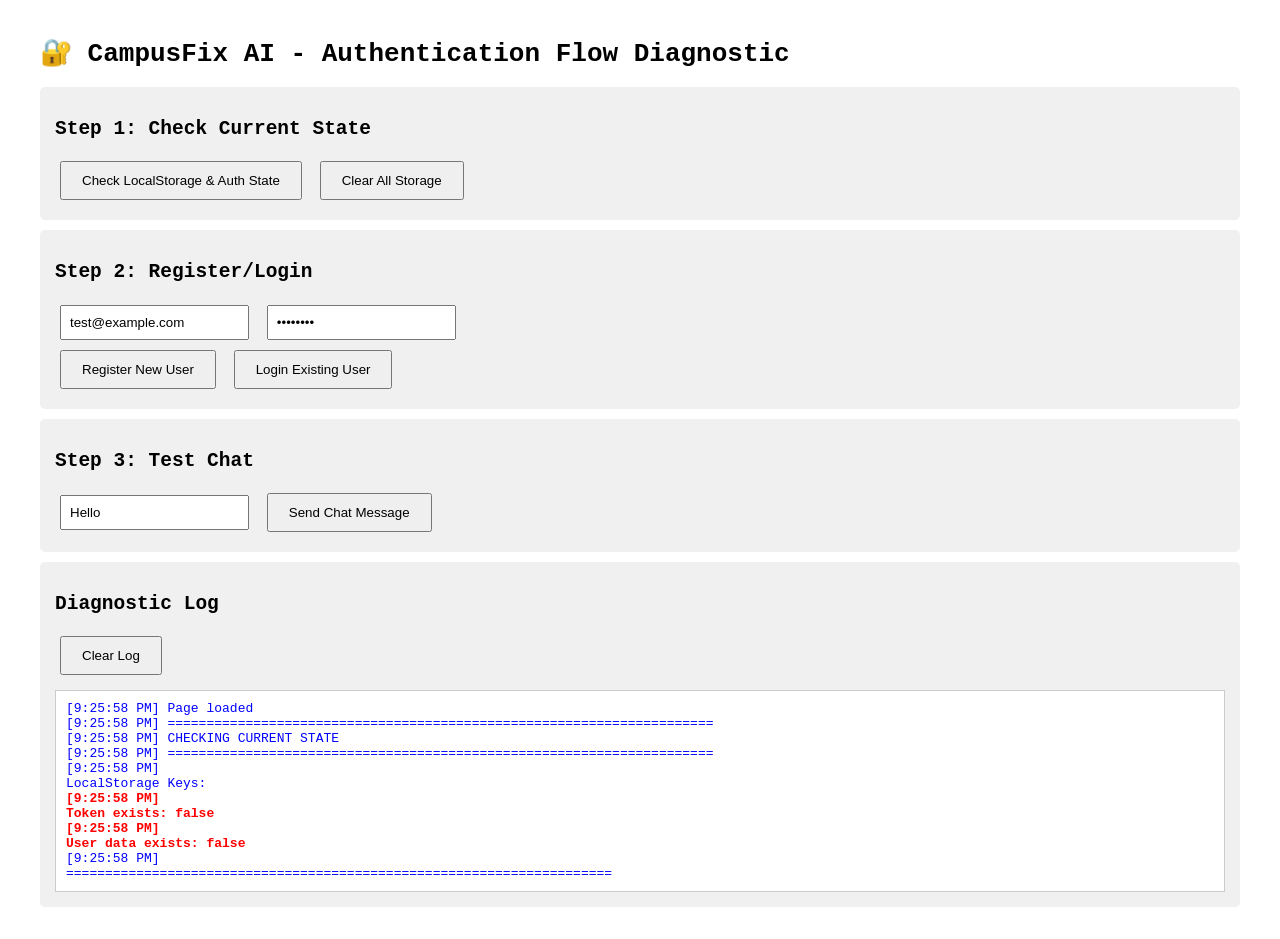
<file: test_auth_flow.html>
<!DOCTYPE html>
<html>
<head>
    <title>Auth Flow Diagnostic</title>
    <style>
        body { font-family: monospace; padding: 20px; max-width: 1200px; margin: 0 auto; }
        .section { background: #f0f0f0; padding: 15px; margin: 10px 0; border-radius: 5px; }
        .success { color: green; font-weight: bold; }
        .error { color: red; font-weight: bold; }
        .info { color: blue; }
        button { padding: 10px 20px; margin: 5px; cursor: pointer; }
        input { padding: 8px; margin: 5px; }
        #log { white-space: pre-wrap; background: #fff; padding: 10px; margin-top: 10px; max-height: 400px; overflow-y: auto; border: 1px solid #ccc; }
    </style>
</head>
<body>
    <h1>🔐 CampusFix AI - Authentication Flow Diagnostic</h1>
    
    <div class="section">
        <h2>Step 1: Check Current State</h2>
        <button onclick="checkState()">Check LocalStorage & Auth State</button>
        <button onclick="clearAll()">Clear All Storage</button>
    </div>
    
    <div class="section">
        <h2>Step 2: Register/Login</h2>
        <input type="text" id="email" placeholder="Email" value="test@example.com">
        <input type="password" id="password" placeholder="Password" value="Test123!">
        <br>
        <button onclick="doRegister()">Register New User</button>
        <button onclick="doLogin()">Login Existing User</button>
    </div>
    
    <div class="section">
        <h2>Step 3: Test Chat</h2>
        <input type="text" id="chatMessage" placeholder="Message" value="Hello">
        <button onclick="testChat()">Send Chat Message</button>
    </div>
    
    <div class="section">
        <h2>Diagnostic Log</h2>
        <button onclick="clearLog()">Clear Log</button>
        <div id="log"></div>
    </div>
    
    <script>
        const API_BASE_URL = 'http://localhost:5001/api';
        
        function log(msg, type = 'info') {
            const logDiv = document.getElementById('log');
            const className = type;
            const timestamp = new Date().toLocaleTimeString();
            logDiv.innerHTML += `<span class="${className}">[${timestamp}] ${msg}</span>\n`;
            console.log(`[${timestamp}] ${msg}`);
            logDiv.scrollTop = logDiv.scrollHeight;
        }
        
        function clearLog() {
            document.getElementById('log').innerHTML = '';
        }
        
        function checkState() {
            log('='.repeat(70), 'info');
            log('CHECKING CURRENT STATE', 'info');
            log('='.repeat(70), 'info');
            
            // Check localStorage
            const token = localStorage.getItem('campusfix_token');
            const userStr = localStorage.getItem('campusfix_user');
            
            log(`\nLocalStorage Keys: ${Object.keys(localStorage).join(', ')}`, 'info');
            log(`\nToken exists: ${!!token}`, token ? 'success' : 'error');
            
            if (token) {
                log(`Token length: ${token.length}`, 'info');
                log(`Token starts with: ${token.substring(0, 20)}...`, 'info');
            }
            
            log(`\nUser data exists: ${!!userStr}`, userStr ? 'success' : 'error');
            
            if (userStr) {
                try {
                    const user = JSON.parse(userStr);
                    log(`User: ${user.firstName} ${user.lastName}`, 'success');
                    log(`Email: ${user.email}`, 'info');
                    log(`Type: ${user.usertype}`, 'info');
                } catch (e) {
                    log(`Failed to parse user data: ${e.message}`, 'error');
                }
            }
            
            log('\n' + '='.repeat(70), 'info');
        }
        
        function clearAll() {
            localStorage.clear();
            sessionStorage.clear();
            log('✓ All storage cleared', 'success');
            checkState();
        }
        
        async function doRegister() {
            log('\n' + '='.repeat(70), 'info');
            log('REGISTERING NEW USER', 'info');
            log('='.repeat(70), 'info');
            
            const email = document.getElementById('email').value;
            const password = document.getElementById('password').value;
            const timestamp = Date.now();
            
            const payload = {
                firstName: 'Test',
                lastName: 'User',
                email: `test${timestamp}@example.com`,
                password: password,
                usertype: 'student',
                registration_number: `REG${timestamp}`
            };
            
            log(`Email: ${payload.email}`, 'info');
            log(`Sending to: ${API_BASE_URL}/auth/register`, 'info');
            
            try {
                const response = await fetch(`${API_BASE_URL}/auth/register`, {
                    method: 'POST',
                    headers: { 'Content-Type': 'application/json' },
                    body: JSON.stringify(payload)
                });
                
                log(`\nResponse status: ${response.status}`, 'info');
                
                const data = await response.json();
                
                if (response.ok) {
                    log('✓ Registration successful!', 'success');
                    log(`Token received: YES (length: ${data.token.length})`, 'success');
                    log(`User data: ${data.user.firstName} ${data.user.lastName}`, 'success');
                    
                    // Store in localStorage (mimicking auth.js)
                    localStorage.setItem('campusfix_token', data.token);
                    localStorage.setItem('campusfix_user', JSON.stringify(data.user));
                    
                    log('\n✓ Token stored in localStorage with key: campusfix_token', 'success');
                    log('✓ User stored in localStorage with key: campusfix_user', 'success');
                    
                    checkState();
                } else {
                    log(`✗ Registration failed: ${data.error}`, 'error');
                }
            } catch (error) {
                log(`✗ Exception: ${error.message}`, 'error');
            }
        }
        
        async function doLogin() {
            log('\n' + '='.repeat(70), 'info');
            log('LOGGING IN', 'info');
            log('='.repeat(70), 'info');
            log('Note: Login requires existing user from previous registration', 'info');
        }
        
        async function testChat() {
            log('\n' + '='.repeat(70), 'info');
            log('TESTING CHAT MESSAGE', 'info');
            log('='.repeat(70), 'info');
            
            const message = document.getElementById('chatMessage').value;
            const token = localStorage.getItem('campusfix_token');
            
            log(`Message: "${message}"`, 'info');
            log(`Token exists: ${!!token}`, token ? 'success' : 'error');
            
            if (!token) {
                log('✗ NO TOKEN FOUND! Please register first.', 'error');
                return;
            }
            
            log(`Token length: ${token.length}`, 'info');
            log(`Sending to: ${API_BASE_URL}/chat/send`, 'info');
            
            const payload = {
                message: message,
                conversation_id: null,
                state: {}
            };
            
            log(`Payload: ${JSON.stringify(payload, null, 2)}`, 'info');
            
            try {
                log('\nSending POST request...', 'info');
                
                const response = await fetch(`${API_BASE_URL}/chat/send`, {
                    method: 'POST',
                    headers: {
                        'Content-Type': 'application/json',
                        'Authorization': `Bearer ${token}`
                    },
                    body: JSON.stringify(payload)
                });
                
                log(`\nResponse status: ${response.status}`, 'info');
                log(`Response ok: ${response.ok}`, response.ok ? 'success' : 'error');
                
                const data = await response.json();
                
                if (response.ok) {
                    log('\n✓✓✓ CHAT SUCCESSFUL! ✓✓✓', 'success');
                    log(`Conversation ID: ${data.conversation_id}`, 'success');
                    log(`Response has message: ${!!data.response?.message}`, 'success');
                    
                    if (data.response?.message) {
                        log(`\nLLM Response:`, 'success');
                        log(`"${data.response.message}"`, 'success');
                        
                        if (data.response.message.includes('Please login')) {
                            log('\n✗✗✗ ERROR: Got "Please login" message!', 'error');
                            log('This means the backend is rejecting the token', 'error');
                        } else {
                            log('\n✓ Real LLM response received!', 'success');
                        }
                    }
                } else {
                    log(`\n✗ Chat failed with status ${response.status}`, 'error');
                    log(`Error: ${JSON.stringify(data)}`, 'error');
                    
                    if (response.status === 401) {
                        log('\n✗ 401 Unauthorized - Token is invalid or expired', 'error');
                    }
                }
            } catch (error) {
                log(`\n✗ Exception: ${error.message}`, 'error');
                log(`Stack: ${error.stack}`, 'error');
            }
        }
        
        // Auto-check state on load
        window.addEventListener('load', () => {
            log('Page loaded', 'info');
            checkState();
        });
    </script>
</body>
</html>
</file>
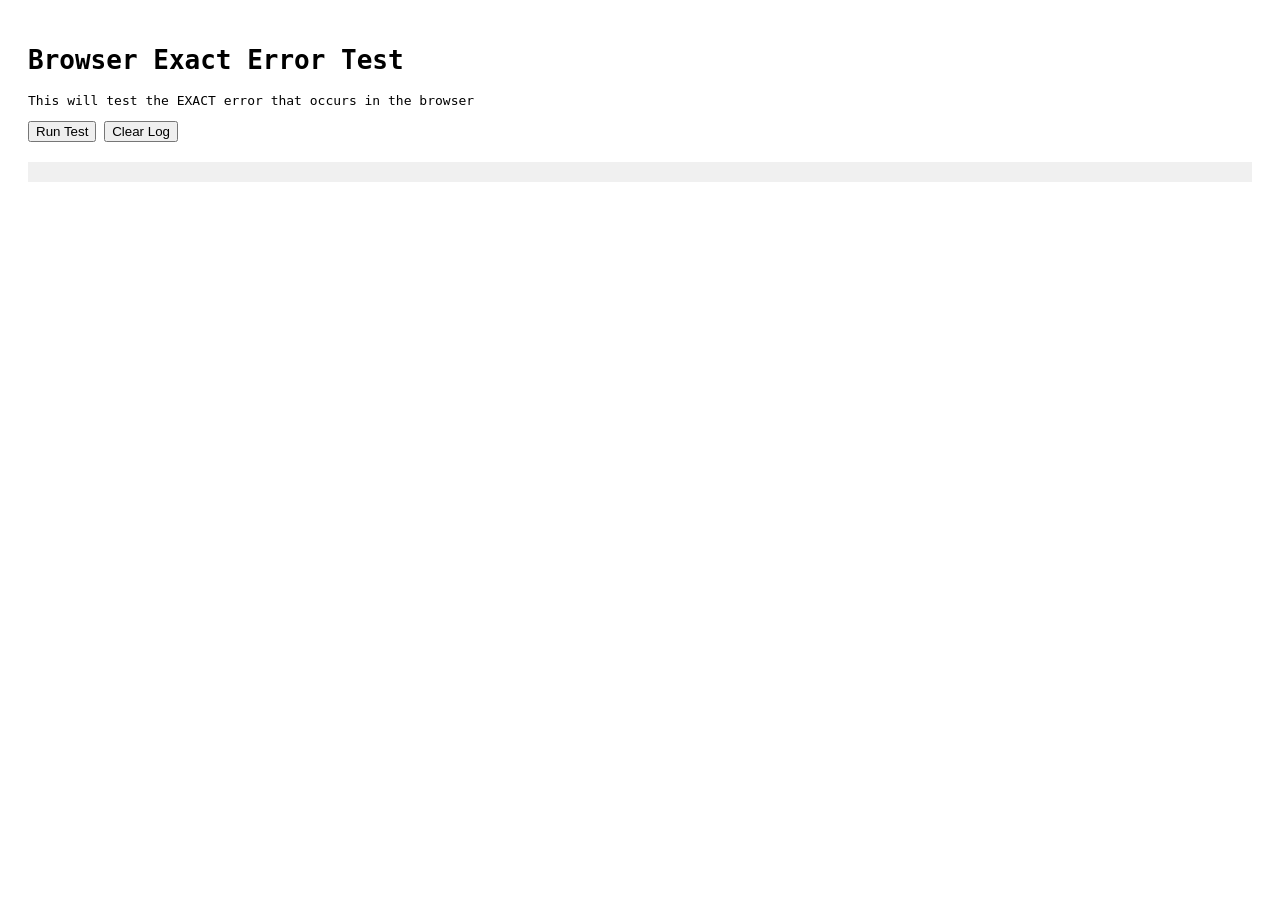
<file: test_browser_exact.html>
<!DOCTYPE html>
<html>
<head>
    <title>Browser Exact Error Test</title>
    <style>
        body { font-family: monospace; padding: 20px; }
        .success { color: green; }
        .error { color: red; }
        .info { color: blue; }
        #log { white-space: pre-wrap; background: #f0f0f0; padding: 10px; margin-top: 20px; }
    </style>
</head>
<body>
    <h1>Browser Exact Error Test</h1>
    <p>This will test the EXACT error that occurs in the browser</p>
    
    <button onclick="runTest()">Run Test</button>
    <button onclick="clearLog()">Clear Log</button>
    
    <div id="log"></div>
    
    <script>
        const API_BASE_URL = 'http://localhost:5001/api';
        let conversationState = {
            conversation_id: null,
            conversationHistory: []
        };
        
        function log(message, type = 'info') {
            const logDiv = document.getElementById('log');
            const timestamp = new Date().toLocaleTimeString();
            const className = type;
            logDiv.innerHTML += `<span class="${className}">[${timestamp}] ${message}</span>\n`;
            console.log(`[${timestamp}] ${message}`);
        }
        
        function clearLog() {
            document.getElementById('log').innerHTML = '';
        }
        
        async function runTest() {
            clearLog();
            log('='.repeat(70), 'info');
            log('STARTING BROWSER EXACT ERROR TEST', 'info');
            log('='.repeat(70), 'info');
            
            // Step 1: Register
            log('\nSTEP 1: Registering user...', 'info');
            try {
                const regResponse = await fetch(`${API_BASE_URL}/auth/register`, {
                    method: 'POST',
                    headers: { 'Content-Type': 'application/json' },
                    body: JSON.stringify({
                        firstName: 'Browser',
                        lastName: 'Test',
                        email: `browser${Date.now()}@test.com`,
                        password: 'Test123!',
                        usertype: 'student',
                        registration_number: `REG${Date.now()}`
                    })
                });
                
                log(`Registration status: ${regResponse.status}`, 'info');
                
                if (regResponse.ok) {
                    const regData = await regResponse.json();
                    const token = regData.token;
                    log(`✓ Token received (length: ${token.length})`, 'success');
                    
                    // Step 2: Send chat message
                    log('\nSTEP 2: Sending chat message "Hello"...', 'info');
                    
                    const message = 'Hello';
                    
                    // Add to conversation history (mimicking real code)
                    conversationState.conversationHistory.push({
                        role: 'user',
                        content: message,
                        timestamp: new Date()
                    });
                    
                    log(`Calling: ${API_BASE_URL}/chat/send`, 'info');
                    log(`Token: ${token.substring(0, 20)}...`, 'info');
                    
                    const chatResponse = await fetch(`${API_BASE_URL}/chat/send`, {
                        method: 'POST',
                        headers: {
                            'Content-Type': 'application/json',
                            'Authorization': `Bearer ${token}`
                        },
                        body: JSON.stringify({
                            message: message,
                            conversation_id: conversationState.conversation_id,
                            state: conversationState
                        })
                    });
                    
                    log(`Chat response status: ${chatResponse.status}`, 'info');
                    log(`Chat response ok: ${chatResponse.ok}`, 'info');
                    
                    if (!chatResponse.ok) {
                        log(`✗ Response not OK! Status: ${chatResponse.status}`, 'error');
                        const errorText = await chatResponse.text();
                        log(`Error body: ${errorText}`, 'error');
                        throw new Error(`API error: ${chatResponse.status}`);
                    }
                    
                    const chatData = await chatResponse.json();
                    log(`✓ Response parsed successfully`, 'success');
                    log(`Response structure:`, 'info');
                    log(`  - conversation_id: ${chatData.conversation_id ? 'YES' : 'NO'}`, 'info');
                    log(`  - response: ${chatData.response ? 'YES' : 'NO'}`, 'info');
                    log(`  - response.message: ${chatData.response?.message ? 'YES' : 'NO'}`, 'info');
                    
                    if (chatData.response?.message) {
                        log(`\n✓ LLM Response:`, 'success');
                        log(`   ${chatData.response.message.substring(0, 100)}...`, 'success');
                        log(`\n${'='.repeat(70)}`, 'success');
                        log('✓✓✓ SUCCESS! THE FLOW WORKS IN BROWSER! ✓✓✓', 'success');
                        log('='.repeat(70), 'success');
                        log('\nThis means the error is SPECIFIC to the main chatbot.js code', 'info');
                    } else {
                        log(`✗ response.message is missing`, 'error');
                        log(`Full response: ${JSON.stringify(chatData)}`, 'error');
                    }
                    
                } else {
                    log(`✗ Registration failed: ${regResponse.status}`, 'error');
                    const errorData = await regResponse.json();
                    log(`Error: ${JSON.stringify(errorData)}`, 'error');
                }
                
            } catch (error) {
                log(`\n${'='.repeat(70)}`, 'error');
                log('✗✗✗ EXCEPTION CAUGHT ✗✗✗', 'error');
                log('='.repeat(70), 'error');
                log(`Error type: ${error.constructor.name}`, 'error');
                log(`Error message: ${error.message}`, 'error');
                log(`Error stack:`, 'error');
                log(error.stack, 'error');
                
                // Check for specific error types
                if (error.message.includes('Failed to fetch')) {
                    log(`\n>>> DIAGNOSIS: Network/CORS error`, 'error');
                    log(`>>> This means the browser cannot reach the backend`, 'error');
                    log(`>>> Check: Is backend running? CORS enabled? Mixed content?`, 'error');
                } else if (error.message.includes('JSON')) {
                    log(`\n>>> DIAGNOSIS: JSON parsing error`, 'error');
                    log(`>>> The response is not valid JSON`, 'error');
                } else if (error.message.includes('401')) {
                    log(`\n>>> DIAGNOSIS: Authentication error`, 'error');
                    log(`>>> Token is invalid or expired`, 'error');
                } else {
                    log(`\n>>> DIAGNOSIS: Unknown error`, 'error');
                }
            }
        }
    </script>
</body>
</html>
</file>
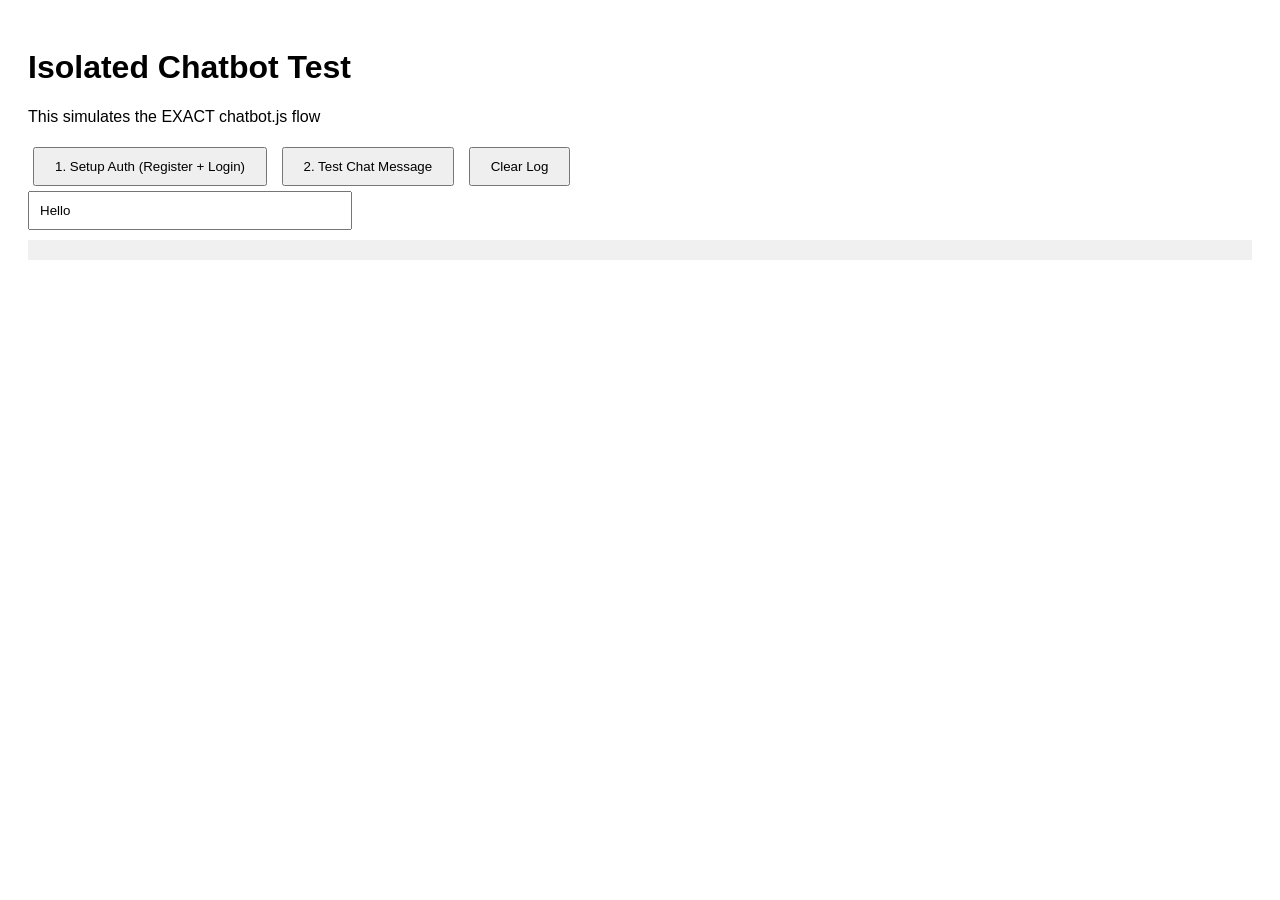
<file: test_chatbot_isolated.html>
<!DOCTYPE html>
<html>
<head>
    <title>Isolated Chatbot Test</title>
    <style>
        body { font-family: Arial, sans-serif; padding: 20px; }
        #log { white-space: pre-wrap; background: #f0f0f0; padding: 10px; margin: 10px 0; max-height: 400px; overflow-y: auto; }
        button { padding: 10px 20px; margin: 5px; }
        input { padding: 10px; width: 300px; }
    </style>
</head>
<body>
    <h1>Isolated Chatbot Test</h1>
    <p>This simulates the EXACT chatbot.js flow</p>
    
    <div>
        <button onclick="setupAuth()">1. Setup Auth (Register + Login)</button>
        <button onclick="testChatMessage()">2. Test Chat Message</button>
        <button onclick="clearLog()">Clear Log</button>
    </div>
    
    <div>
        <input type="text" id="testMessage" value="Hello" placeholder="Test message">
    </div>
    
    <div id="log"></div>
    
    <!-- Load the ACTUAL scripts -->
    <script src="js/app.js"></script>
    <script src="js/auth.js"></script>
    <script src="js/mockAgent.js"></script>
    
    <script>
        function log(msg) {
            const logDiv = document.getElementById('log');
            logDiv.innerHTML += msg + '\n';
            console.log(msg);
        }
        
        function clearLog() {
            document.getElementById('log').innerHTML = '';
        }
        
        async function setupAuth() {
            log('Setting up auth...');
            
            try {
                const response = await fetch('http://localhost:5001/api/auth/register', {
                    method: 'POST',
                    headers: { 'Content-Type': 'application/json' },
                    body: JSON.stringify({
                        firstName: 'Isolated',
                        lastName: 'Test',
                        email: `isolated${Date.now()}@test.com`,
                        password: 'Test123!',
                        usertype: 'student',
                        registration_number: `REG${Date.now()}`
                    })
                });
                
                const data = await response.json();
                
                if (response.ok) {
                    localStorage.setItem('campusfix_token', data.token);
                    localStorage.setItem('campusfix_user', JSON.stringify(data.user));
                    log(`✓ Auth setup complete`);
                    log(`  Token stored in localStorage`);
                    log(`  User: ${data.user.firstName}`);
                } else {
                    log(`✗ Auth failed: ${JSON.stringify(data)}`);
                }
            } catch (error) {
                log(`✗ Exception: ${error.message}`);
            }
        }
        
        async function testChatMessage() {
            log('\n--- Testing Chat Message ---');
            
            const message = document.getElementById('testMessage').value;
            log(`Message: "${message}"`);
            
            // Check if sendMessageToAgent exists
            if (typeof sendMessageToAgent !== 'function') {
                log('✗ sendMessageToAgent is not defined!');
                return;
            }
            
            log('✓ sendMessageToAgent exists');
            
            // Check if token exists
            const token = localStorage.getItem('campusfix_token');
            if (!token) {
                log('✗ No token in localStorage. Run step 1 first!');
                return;
            }
            
            log(`✓ Token exists (length: ${token.length})`);
            
            try {
                log('\nCalling sendMessageToAgent...');
                const response = await sendMessageToAgent(message);
                
                log('\n✓ Response received:');
                log(`  Type: ${typeof response}`);
                log(`  message: ${response.message ? 'EXISTS' : 'MISSING'}`);
                log(`  quickReplies: ${response.quickReplies !== undefined ? 'EXISTS' : 'MISSING'}`);
                log(`  suggestTicket: ${response.suggestTicket !== undefined ? 'EXISTS' : 'MISSING'}`);
                
                if (response.message) {
                    log(`\n  Message content: ${response.message.substring(0, 100)}...`);
                    
                    if (response.message.includes("I'm having trouble connecting")) {
                        log('\n✗✗✗ GOT THE ERROR MESSAGE! ✗✗✗');
                        log('This means an exception was caught in sendMessageToAgent');
                    } else {
                        log('\n✓✓✓ GOT REAL LLM RESPONSE! ✓✓✓');
                    }
                }
                
            } catch (error) {
                log(`\n✗ Exception in testChatMessage:`);
                log(`  Type: ${error.constructor.name}`);
                log(`  Message: ${error.message}`);
                log(`  Stack: ${error.stack}`);
            }
        }
    </script>
</body>
</html>
</file>
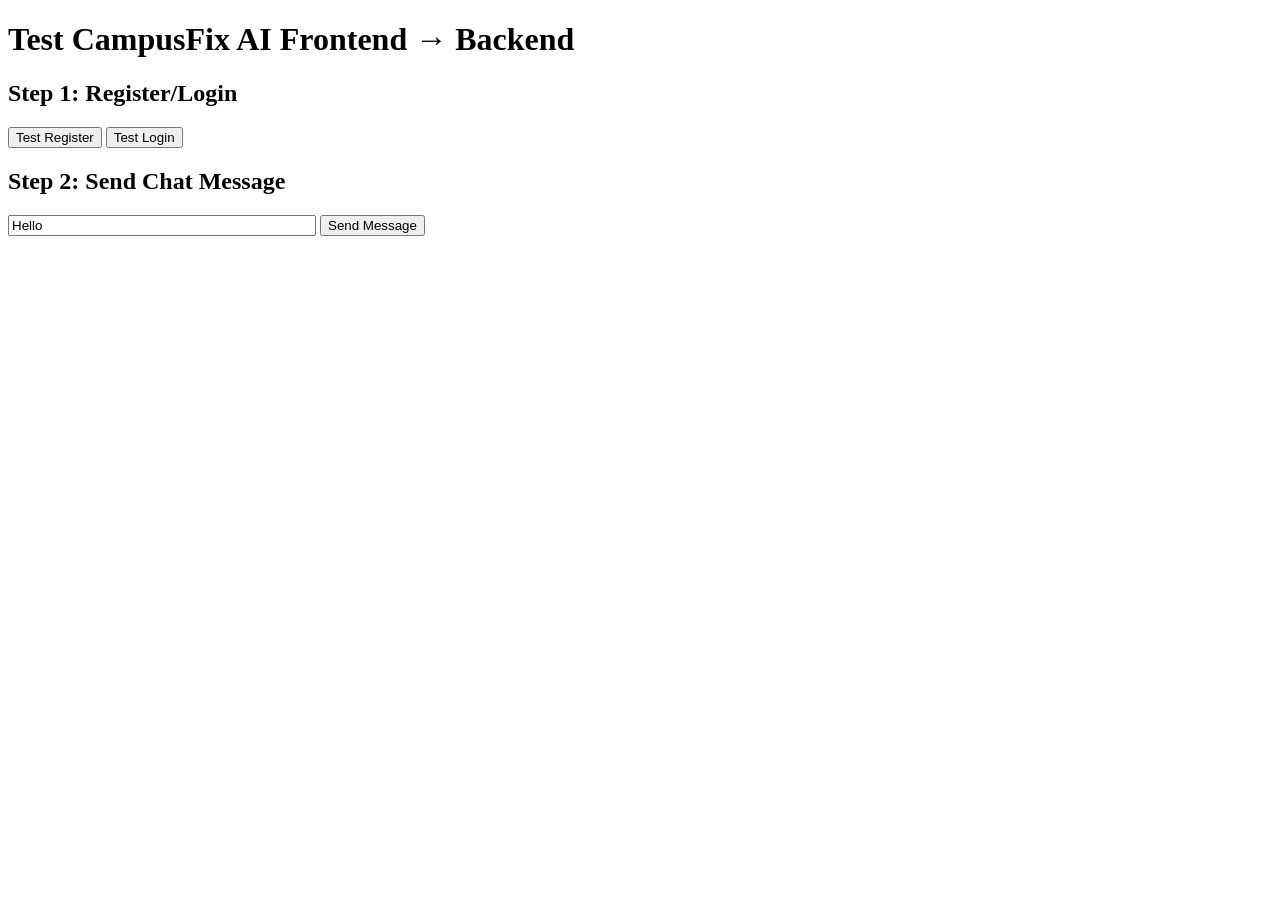
<file: test_frontend_api.html>
<!DOCTYPE html>
<html>
<head>
    <title>Test Frontend API</title>
</head>
<body>
    <h1>Test CampusFix AI Frontend → Backend</h1>
    
    <div>
        <h2>Step 1: Register/Login</h2>
        <button onclick="testRegister()">Test Register</button>
        <button onclick="testLogin()">Test Login</button>
        <div id="authResult"></div>
    </div>
    
    <div>
        <h2>Step 2: Send Chat Message</h2>
        <input type="text" id="messageInput" value="Hello" style="width: 300px;">
        <button onclick="testChat()">Send Message</button>
        <div id="chatResult"></div>
    </div>
    
    <script>
        const API_BASE_URL = 'http://localhost:5001/api';
        let token = null;
        
        async function testRegister() {
            const result = document.getElementById('authResult');
            result.innerHTML = 'Testing registration...';
            
            try {
                const response = await fetch(`${API_BASE_URL}/auth/register`, {
                    method: 'POST',
                    headers: {
                        'Content-Type': 'application/json'
                    },
                    body: JSON.stringify({
                        firstName: 'Test',
                        lastName: 'Frontend',
                        email: `test_${Date.now()}@test.com`,
                        password: 'Test123!',
                        usertype: 'student',
                        registration_number: `REG${Date.now()}`
                    })
                });
                
                const data = await response.json();
                
                if (response.ok) {
                    token = data.token;
                    result.innerHTML = `✅ Registration successful!<br>Token: ${token.substring(0, 20)}...`;
                } else {
                    result.innerHTML = `❌ Registration failed: ${JSON.stringify(data)}`;
                }
            } catch (error) {
                result.innerHTML = `❌ Error: ${error.message}`;
            }
        }
        
        async function testLogin() {
            const result = document.getElementById('authResult');
            result.innerHTML = 'Testing login...';
            
            try {
                const response = await fetch(`${API_BASE_URL}/auth/login`, {
                    method: 'POST',
                    headers: {
                        'Content-Type': 'application/json'
                    },
                    body: JSON.stringify({
                        usertype: 'student',
                        id: 'REG1735352639',
                        password: 'Test123!'
                    })
                });
                
                const data = await response.json();
                
                if (response.ok) {
                    token = data.token;
                    result.innerHTML = `✅ Login successful!<br>Token: ${token.substring(0, 20)}...`;
                } else {
                    result.innerHTML = `❌ Login failed: ${JSON.stringify(data)}`;
                }
            } catch (error) {
                result.innerHTML = `❌ Error: ${error.message}`;
            }
        }
        
        async function testChat() {
            const result = document.getElementById('chatResult');
            const message = document.getElementById('messageInput').value;
            
            if (!token) {
                result.innerHTML = '❌ Please register/login first!';
                return;
            }
            
            result.innerHTML = 'Sending message...';
            
            try {
                console.log('Sending to:', `${API_BASE_URL}/chat/send`);
                console.log('Token:', token.substring(0, 20) + '...');
                console.log('Message:', message);
                
                const response = await fetch(`${API_BASE_URL}/chat/send`, {
                    method: 'POST',
                    headers: {
                        'Content-Type': 'application/json',
                        'Authorization': `Bearer ${token}`
                    },
                    body: JSON.stringify({
                        message: message,
                        conversation_id: null,
                        state: {}
                    })
                });
                
                console.log('Response status:', response.status);
                console.log('Response ok:', response.ok);
                
                const data = await response.json();
                console.log('Response data:', data);
                
                if (response.ok) {
                    result.innerHTML = `
                        ✅ Chat successful!<br>
                        <strong>Response:</strong><br>
                        ${data.response.message}<br><br>
                        <strong>Model:</strong> ${data.response.model}<br>
                        <strong>Conversation ID:</strong> ${data.conversation_id}
                    `;
                } else {
                    result.innerHTML = `❌ Chat failed: ${JSON.stringify(data)}`;
                }
            } catch (error) {
                console.error('Chat error:', error);
                result.innerHTML = `❌ Error: ${error.message}`;
            }
        }
    </script>
</body>
</html>
</file>
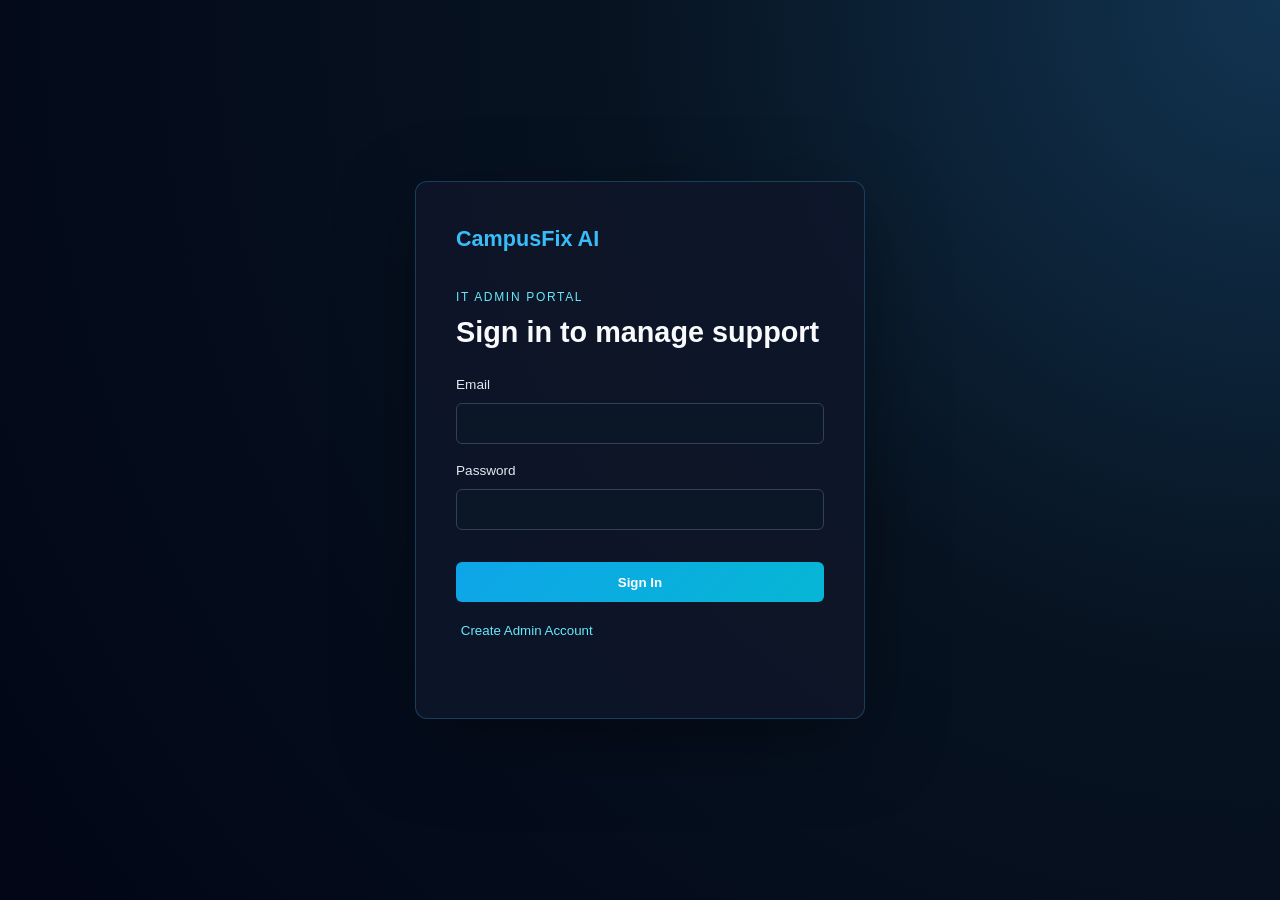
<file: admin/dashboard.html>
<!doctype html>
<html lang="en">
<head>
  <meta charset="utf-8">
  <meta name="viewport" content="width=device-width, initial-scale=1">
  <title>CampusFix AI | Admin Dashboard</title>
  <link rel="stylesheet" href="../css/global.css">
  <link rel="stylesheet" href="../css/admin.css">
  <style>
    .admin-layout{display:flex;min-height:calc(100vh - 69px)}.admin-sidebar{background:rgba(2,12,24,.72);border-right:1px solid rgba(148,163,184,.16);display:flex;flex-direction:column;justify-content:space-between;padding:1.4rem .8rem;width:220px}.admin-sidebar nav{display:grid;gap:.35rem}.admin-nav{background:transparent;border:0;border-radius:8px;color:#94a3b8;cursor:pointer;font:inherit;padding:.75rem;text-align:left}.admin-nav.active,.admin-nav:hover{background:rgba(14,165,233,.16);color:#e0f2fe}.admin-nav span{margin-left:.5rem}.admin-back{color:#94a3b8;font-size:.85rem;padding:.75rem;text-decoration:none}.admin-dashboard{flex:1;min-width:0}.admin-view{display:none;min-width:0;max-width:100%;width:100%}.admin-view.active{display:block}.admin-view>.admin-panel,.admin-view>.admin-chart-grid{min-width:0;max-width:100%}.admin-page-heading{align-items:flex-start;display:flex;justify-content:space-between;margin-bottom:1.5rem}.admin-page-heading h1{font-size:2rem;margin:.15rem 0 .35rem}.admin-page-heading p{color:#94a3b8;margin:0}.admin-kicker{color:#67e8f9!important;font-size:.7rem!important;font-weight:700;letter-spacing:.12em;text-transform:uppercase}.admin-refresh,.admin-icon,.admin-menu{background:rgba(14,165,233,.12);border:1px solid rgba(56,189,248,.32);border-radius:7px;color:#bae6fd;cursor:pointer;padding:.65rem .85rem}.admin-menu{display:none}.admin-header-label{color:#94a3b8}.admin-system-status{color:#86efac;font-size:.8rem;margin-left:auto}.admin-system-status i{background:#4ade80;border-radius:50%;display:inline-block;height:7px;margin-right:.35rem;width:7px}.admin-icon{position:relative}.admin-icon span{background:#f43f5e;border-radius:9px;color:#fff;font-size:.65rem;padding:1px 5px;position:absolute;right:-5px;top:-7px}.admin-stats{grid-template-columns:repeat(4,1fr)}.admin-stat span{color:#94a3b8;font-size:.8rem}.admin-overview-grid,.admin-chart-grid{display:grid;gap:1.5rem;grid-template-columns:1.35fr 1fr}.admin-chart-grid{grid-template-columns:repeat(3,1fr)}.admin-panel h2{font-size:1.05rem;margin:.25rem 0 1.25rem}.admin-filters{flex-wrap:wrap}.admin-filters input{flex:1;min-width:190px}.admin-filters select,.admin-detail input{background:#0b1727;border:1px solid #334155;border-radius:6px;color:#e2e8f0;padding:.7rem}.admin-table-wrap{max-width:100%;overflow-x:auto;overflow-y:hidden}.admin-table-wrap table{min-width:850px;width:100%}.admin-table-wrap th{color:#7dd3fc;font-size:.72rem;letter-spacing:.06em;text-transform:uppercase;white-space:nowrap}.admin-table-wrap td{max-width:260px;overflow:hidden;text-overflow:ellipsis;white-space:nowrap}.admin-badge{border-radius:999px;display:inline-block;font-size:.7rem;font-weight:700;padding:.28rem .55rem;white-space:nowrap}.status-open,.status-assigned{background:#164e63;color:#a5f3fc}.status-in_progress,.status-waiting_for_user{background:#713f12;color:#fde68a}.status-resolved,.status-closed{background:#14532d;color:#bbf7d0}.priority-low{background:#1e293b;color:#cbd5e1}.priority-medium{background:#164e63;color:#bae6fd}.priority-high{background:#7c2d12;color:#fed7aa}.priority-critical{background:#881337;color:#fecdd3}.admin-feed{display:grid;gap:1rem}.admin-feed-item{align-items:flex-start;display:flex;gap:.75rem}.admin-feed-item p{color:#94a3b8;margin:.25rem 0}.admin-feed-item time{color:#64748b;font-size:.7rem;margin-left:auto;white-space:nowrap}.feed-dot{background:#38bdf8;border-radius:50%;flex:none;height:9px;margin-top:.35rem;width:9px}.feed-dot.success{background:#4ade80}.feed-dot.danger{background:#fb7185}.admin-performance{display:grid;gap:1rem}.admin-performance div{border-bottom:1px solid rgba(148,163,184,.14);display:flex;justify-content:space-between;padding-bottom:.8rem}.admin-performance span,.admin-muted{color:#94a3b8}.admin-performance b{color:#e0f2fe;font-size:1.25rem}.admin-bars{display:grid;gap:.8rem}.admin-bar-row{align-items:center;display:grid;gap:.5rem;grid-template-columns:95px 1fr 24px}.admin-bar-row span{font-size:.78rem;overflow:hidden;text-overflow:ellipsis;white-space:nowrap}.admin-bar-row div{background:#172b43;border-radius:5px;height:8px;overflow:hidden}.admin-bar-row i{background:linear-gradient(90deg,#38bdf8,#22d3ee);display:block;height:100%}.admin-bar-row b{font-size:.75rem}.admin-detail-panel{border-color:rgba(34,211,238,.5)}.admin-detail{max-width:1050px}.detail-heading,.detail-summary{align-items:center;display:flex;gap:.75rem;justify-content:space-between}.detail-heading h2{margin:.2rem 0 1rem}.admin-close{background:transparent;border:0;color:#94a3b8;cursor:pointer;font-size:1.6rem}.detail-summary{justify-content:flex-start;margin-bottom:1.3rem}.detail-grid{display:grid;gap:1.5rem;grid-template-columns:1fr 1fr}.detail-block{border-top:1px solid rgba(148,163,184,.15);margin-top:1.2rem;padding-top:1rem}.detail-block p{color:#cbd5e1;line-height:1.55}.detail-block ul{color:#cbd5e1;padding-left:1.2rem}.timeline{display:grid;gap:.65rem}.timeline>div{align-items:flex-start;display:flex;gap:.65rem}.timeline>div>span{background:#38bdf8;border-radius:50%;height:8px;margin-top:.35rem;width:8px}.timeline p{margin:0}.timeline small{color:#64748b;display:block;margin-top:.2rem}.admin-empty{align-items:center;color:#94a3b8;display:flex;flex-direction:column;gap:.35rem;padding:2rem;text-align:center}.admin-loading{color:#bae6fd;padding:1.5rem}.admin-error{color:#fda4af;padding:1rem}.admin-toast{background:#0f766e;border:1px solid #5eead4;border-radius:7px;bottom:1.5rem;color:#ecfeff;opacity:0;padding:.8rem 1rem;position:fixed;right:1.5rem;transform:translateY(1rem);transition:.2s;visibility:hidden}.admin-toast.show{opacity:1;transform:translateY(0);visibility:visible}
    @media(max-width:900px){.admin-sidebar{width:185px}.admin-stats{grid-template-columns:repeat(2,1fr)}.admin-overview-grid,.admin-chart-grid{grid-template-columns:1fr}.admin-header-label{display:none}}
    @media(max-width:640px){.admin-header{gap:.65rem;padding:1rem}.admin-header strong{font-size:.8rem}.admin-system-status{display:none}.admin-menu{display:block}.admin-sidebar{display:none;position:absolute;z-index:5}.admin-sidebar.open{display:flex;height:calc(100vh - 69px)}.admin-page-heading{display:block}.admin-refresh{margin-top:1rem}.admin-stats{grid-template-columns:1fr 1fr}.admin-dashboard{padding:1.25rem 1rem}.detail-grid{grid-template-columns:1fr}.admin-filters{display:grid}.admin-filters input,.admin-filters select{width:100%}}
  </style>
</head>
<body class="admin-page">
  <header class="admin-header"><button class="admin-menu" id="adminMenu" aria-label="Open navigation">☰</button><a class="admin-brand" href="../index.html">CampusFix AI</a><span class="admin-header-label">IT Support Operations</span><span class="admin-system-status"><i></i> System operational</span><button class="admin-icon" id="notificationButton" aria-label="Notifications">◉<span id="notificationCount">0</span></button><strong id="adminNameDisplay"></strong><button id="adminLogout" class="admin-link">Logout</button></header>
  <div class="admin-layout">
    <aside class="admin-sidebar" id="adminSidebar"><nav><button class="admin-nav active" data-section="overview">▦ <span>Overview</span></button><button class="admin-nav" data-section="tickets">□ <span>Tickets</span></button><button class="admin-nav" data-section="users">♙ <span>Users</span></button><button class="admin-nav" data-section="faculty">♧ <span>Faculty</span></button><button class="admin-nav" data-section="escalations">✦ <span>AI Escalations</span></button><button class="admin-nav" data-section="analytics">◒ <span>Analytics</span></button><button class="admin-nav" data-section="notifications">◉ <span>Notifications</span></button></nav><a href="../index.html" class="admin-back">← Main site</a></aside>
    <main class="admin-dashboard">
      <section class="admin-view active" data-view="overview"><div class="admin-page-heading"><div><p class="admin-kicker">CampusFix AI / Operations</p><h1>Support overview</h1><p>Live visibility into campus support activity and AI escalations.</p></div><button class="admin-refresh" id="refreshButton">↻ Refresh</button></div><section class="admin-stats" id="adminStats"></section><div class="admin-overview-grid"><section class="admin-panel"><div class="admin-toolbar"><div><p class="admin-kicker">Attention queue</p><h2>Recent activity</h2></div></div><div id="activityFeed" class="admin-feed"></div></section><section class="admin-panel"><div class="admin-toolbar"><div><p class="admin-kicker">AI support performance</p><h2>Resolution signal</h2></div></div><div id="aiPerformance" class="admin-performance"></div></section></div></section>
      <section class="admin-view" data-view="tickets"><div class="admin-page-heading"><div><p class="admin-kicker">Work queue</p><h1>Tickets</h1><p>Investigate, assign, and resolve live support requests.</p></div><button class="admin-refresh" data-refresh>↻ Refresh</button></div><section class="admin-panel"><div class="admin-toolbar admin-filters"><input id="ticketSearch" placeholder="Search ticket, user, or issue"><select id="statusFilter"><option value="">All statuses</option><option value="open">Open</option><option value="assigned">Assigned</option><option value="in_progress">In progress</option><option value="resolved">Resolved</option><option value="closed">Closed</option></select><select id="priorityFilter"><option value="">All priorities</option><option value="low">Low</option><option value="medium">Medium</option><option value="high">High</option><option value="critical">Critical</option></select><select id="categoryFilter"><option value="">All categories</option><option value="wifi">Wi-Fi</option><option value="login">Account</option><option value="software">Software</option><option value="hardware">Hardware</option><option value="printer">Printer</option><option value="other">Other</option></select></div><div class="admin-table-wrap"><table><thead><tr><th>Ticket ID</th><th>User</th><th>User Type</th><th>Issue</th><th>Category</th><th>Priority</th><th>Assigned To</th><th>Status</th><th>Created</th><th>Action</th></tr></thead><tbody id="ticketRows"></tbody></table></div></section></section>
      <section class="admin-view" data-view="users"><div class="admin-page-heading"><div><p class="admin-kicker">People directory</p><h1>Users</h1><p>Students and employees using CampusFix AI.</p></div></div><section class="admin-panel"><div class="admin-toolbar"><input id="userSearch" placeholder="Search users"><select id="userTypeFilter"><option value="">All users</option><option value="student">Students</option><option value="employee">Faculty / employees</option></select></div><div class="admin-table-wrap"><table><thead><tr><th>Name</th><th>User Type</th><th>Identifier</th><th>Email</th><th>Department</th><th>Joined</th></tr></thead><tbody id="userRows"></tbody></table></div></section></section>
      <section class="admin-view" data-view="faculty"><div class="admin-page-heading"><div><p class="admin-kicker">People directory</p><h1>Faculty & employees</h1><p>Employee accounts and their support activity.</p></div></div><section class="admin-panel"><div class="admin-table-wrap"><table><thead><tr><th>Name</th><th>Employee ID</th><th>Department</th><th>Email</th><th>Tickets</th><th>Joined</th></tr></thead><tbody id="facultyRows"></tbody></table></div></section></section>
      <section class="admin-view" data-view="escalations"><div class="admin-page-heading"><div><p class="admin-kicker">Human support queue</p><h1>AI escalations</h1><p>Tickets created when Fixie could not resolve an issue.</p></div></div><section class="admin-panel"><div class="admin-table-wrap"><table><thead><tr><th>Ticket ID</th><th>User</th><th>Problem</th><th>AI Summary</th><th>Attempts</th><th>Priority</th><th>Status</th><th>Created</th><th>Action</th></tr></thead><tbody id="escalationRows"></tbody></table></div></section></section>
      <section class="admin-view" data-view="analytics"><div class="admin-page-heading"><div><p class="admin-kicker">Operational intelligence</p><h1>Analytics</h1><p>Distribution of live tickets across the support operation.</p></div></div><div class="admin-chart-grid"><section class="admin-panel"><h2>Tickets by category</h2><div id="categoryChart" class="admin-bars"></div></section><section class="admin-panel"><h2>Tickets by priority</h2><div id="priorityChart" class="admin-bars"></div></section><section class="admin-panel"><h2>Tickets by status</h2><div id="statusChart" class="admin-bars"></div></section></div></section>
      <section class="admin-view" data-view="notifications"><div class="admin-page-heading"><div><p class="admin-kicker">Activity center</p><h1>Notifications</h1><p>Recent ticket events from the live support queue.</p></div></div><section class="admin-panel"><div id="notificationFeed" class="admin-feed"></div></section></section>
      <section class="admin-panel admin-detail-panel" id="ticketDetail" hidden></section>
    </main>
  </div>
  <div id="toast" class="admin-toast" role="status"></div>
  <script src="admin.js?v=20260830"></script>
</body>
</html>
</file>
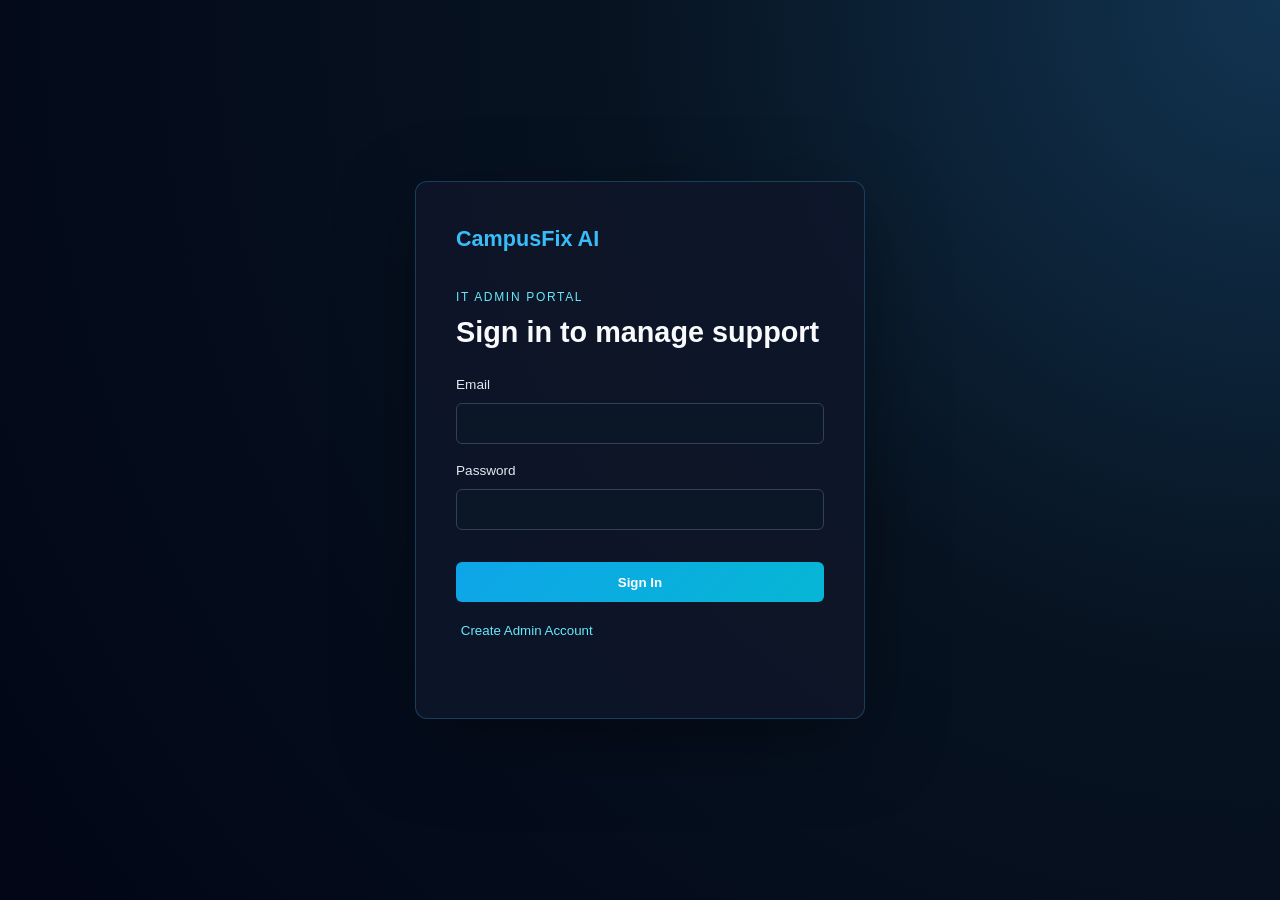
<file: admin/login.html>
<!doctype html>
<html lang="en">
<head>
  <meta charset="utf-8">
  <meta name="viewport" content="width=device-width, initial-scale=1">
  <title>CampusFix AI | IT Admin Portal</title>
  <link rel="stylesheet" href="../css/global.css">
  <link rel="stylesheet" href="../css/admin.css">
</head>
<body class="admin-page">
  <main class="admin-auth-shell">
    <section class="admin-auth-card">
      <a class="admin-brand" href="../index.html">CampusFix AI</a>
      <p class="admin-eyebrow">IT ADMIN PORTAL</p>
      <h1>Sign in to manage support</h1>
      <form id="adminLoginForm">
        <label>Email<input id="adminEmail" type="email" required autocomplete="email"></label>
        <label>Password<input id="adminPassword" type="password" required autocomplete="current-password"></label>
        <button class="admin-primary" type="submit">Sign In</button>
      </form>
      <button class="admin-link" id="showRegister" type="button">Create Admin Account</button>
      <form id="adminRegisterForm" hidden>
        <label>Name<input id="adminName" required></label>
        <label>Registration Code<input id="adminCode" type="password" required></label>
        <button class="admin-primary" type="submit">Create Account</button>
      </form>
      <p id="adminMessage" class="admin-message" role="alert"></p>
    </section>
  </main>
  <script src="admin.js?v=20260830"></script>
</body>
</html>
</file>
<file: css/global.css>
/* ================================
   CAMPUS FIX AI - Global Styles
   ================================ */

/* Reset & Base Styles */
* {
    margin: 0;
    padding: 0;
    box-sizing: border-box;
}

:root {
    /* Colors */
    --color-primary: #0EA5E9;
    --color-primary-dark: #0284C7;
    --color-secondary: #3B82F6;
    --color-accent: #06B6D4;
    --color-purple: #8B5CF6;
    
    --color-bg-dark: #0F172A;
    --color-bg-darker: #020617;
    --color-bg-navy: #1E293B;
    --color-bg-card: #1E293B;
    
    --color-text-primary: #F8FAFC;
    --color-text-secondary: #CBD5E1;
    --color-text-muted: #94A3B8;
    
    --color-border: rgba(148, 163, 184, 0.1);
    --color-border-light: rgba(148, 163, 184, 0.2);
    
    --color-success: #10B981;
    --color-warning: #F59E0B;
    --color-error: #EF4444;
    
    /* Typography */
    --font-primary: 'Inter', -apple-system, BlinkMacSystemFont, 'Segoe UI', sans-serif;
    
    /* Spacing */
    --spacing-xs: 0.5rem;
    --spacing-sm: 1rem;
    --spacing-md: 1.5rem;
    --spacing-lg: 2rem;
    --spacing-xl: 3rem;
    --spacing-2xl: 4rem;
    --spacing-3xl: 6rem;
    
    /* Border Radius */
    --radius-sm: 0.5rem;
    --radius-md: 0.75rem;
    --radius-lg: 1rem;
    --radius-xl: 1.5rem;
    --radius-full: 9999px;
    
    /* Shadows */
    --shadow-sm: 0 2px 8px rgba(0, 0, 0, 0.1);
    --shadow-md: 0 4px 16px rgba(0, 0, 0, 0.2);
    --shadow-lg: 0 8px 32px rgba(0, 0, 0, 0.3);
    --shadow-xl: 0 16px 48px rgba(0, 0, 0, 0.4);
    
    /* Glow Effects */
    --glow-blue: 0 0 20px rgba(14, 165, 233, 0.3);
    --glow-cyan: 0 0 20px rgba(6, 182, 212, 0.3);
    --glow-purple: 0 0 20px rgba(139, 92, 246, 0.3);
    
    /* Transitions */
    --transition-fast: 0.2s ease;
    --transition-normal: 0.3s ease;
    --transition-slow: 0.5s ease;
    
    /* Z-index */
    --z-base: 1;
    --z-dropdown: 100;
    --z-sticky: 200;
    --z-modal: 1000;
    --z-tooltip: 2000;
}

/* Base HTML */
html {
    scroll-behavior: smooth;
    font-size: 16px;
}

body {
    font-family: var(--font-primary);
    background: var(--color-bg-darker);
    color: var(--color-text-primary);
    line-height: 1.6;
    -webkit-font-smoothing: antialiased;
    -moz-osx-font-smoothing: grayscale;
    overflow-x: hidden;
}

/* Typography */
h1, h2, h3, h4, h5, h6 {
    font-weight: 700;
    line-height: 1.2;
    color: var(--color-text-primary);
}

h1 {
    font-size: 3.5rem;
}

h2 {
    font-size: 2.5rem;
}

h3 {
    font-size: 1.75rem;
}

h4 {
    font-size: 1.5rem;
}

h5 {
    font-size: 1.25rem;
}

h6 {
    font-size: 1rem;
}

p {
    margin-bottom: 1rem;
    color: var(--color-text-secondary);
}

a {
    color: var(--color-primary);
    text-decoration: none;
    transition: color var(--transition-fast);
}

a:hover {
    color: var(--color-accent);
}

/* Container */
.container {
    width: 100%;
    max-width: 1200px;
    margin: 0 auto;
    padding: 0 2rem;
}

/* Section Spacing */
section {
    padding: var(--spacing-3xl) 0;
    position: relative;
}

/* Section Header */
.section-header {
    text-align: center;
    margin-bottom: var(--spacing-2xl);
}

.section-title {
    font-size: 2.5rem;
    font-weight: 800;
    margin-bottom: 1rem;
    color: var(--color-text-primary);
}

.section-subtitle {
    font-size: 1.125rem;
    color: var(--color-text-secondary);
    max-width: 600px;
    margin: 0 auto;
}

/* Text Gradient */
.text-gradient {
    background: linear-gradient(135deg, var(--color-primary) 0%, var(--color-accent) 100%);
    -webkit-background-clip: text;
    -webkit-text-fill-color: transparent;
    background-clip: text;
}

/* Buttons */
.btn-primary,
.btn-secondary,
.btn-secondary-sm {
    padding: 0.875rem 2rem;
    border: none;
    border-radius: var(--radius-full);
    font-size: 1rem;
    font-weight: 600;
    cursor: pointer;
    transition: all var(--transition-normal);
    display: inline-flex;
    align-items: center;
    gap: 0.5rem;
    text-decoration: none;
    font-family: var(--font-primary);
}

.btn-primary {
    background: linear-gradient(135deg, var(--color-primary) 0%, var(--color-accent) 100%);
    color: white;
    box-shadow: var(--glow-blue);
}

.btn-primary:hover {
    transform: translateY(-2px);
    box-shadow: 0 0 30px rgba(14, 165, 233, 0.5);
}

.btn-secondary {
    background: rgba(148, 163, 184, 0.1);
    color: var(--color-text-primary);
    border: 1px solid var(--color-border-light);
}

.btn-secondary:hover {
    background: rgba(148, 163, 184, 0.2);
    border-color: var(--color-primary);
}

.btn-secondary-sm {
    padding: 0.5rem 1rem;
    font-size: 0.875rem;
    background: rgba(148, 163, 184, 0.1);
    color: var(--color-text-primary);
    border: 1px solid var(--color-border-light);
}

.btn-secondary-sm:hover {
    background: rgba(148, 163, 184, 0.2);
    border-color: var(--color-primary);
}

.btn-lg {
    padding: 1rem 2.5rem;
    font-size: 1.125rem;
}

.btn-xl {
    padding: 1.25rem 3rem;
    font-size: 1.25rem;
}

/* Form Elements */
.form-input,
.form-select,
.form-textarea {
    width: 100%;
    padding: 0.875rem 1rem;
    background: rgba(148, 163, 184, 0.05);
    border: 1px solid var(--color-border-light);
    border-radius: var(--radius-md);
    color: var(--color-text-primary);
    font-family: var(--font-primary);
    font-size: 1rem;
    transition: all var(--transition-fast);
}

.form-input:focus,
.form-select:focus,
.form-textarea:focus {
    outline: none;
    border-color: var(--color-primary);
    background: rgba(148, 163, 184, 0.08);
}

.form-group {
    margin-bottom: 1.5rem;
}

.form-group label {
    display: block;
    margin-bottom: 0.5rem;
    font-weight: 600;
    color: var(--color-text-primary);
}

.form-row {
    display: grid;
    grid-template-columns: 1fr 1fr;
    gap: 1rem;
}

.form-actions {
    display: flex;
    gap: 1rem;
    justify-content: flex-end;
    margin-top: 2rem;
}

/* Keyboard Hint */
kbd {
    padding: 0.25rem 0.5rem;
    background: rgba(148, 163, 184, 0.1);
    border: 1px solid var(--color-border-light);
    border-radius: 0.25rem;
    font-family: monospace;
    font-size: 0.875rem;
    color: var(--color-text-secondary);
}

/* Status Dot */
.status-dot {
    display: inline-block;
    width: 8px;
    height: 8px;
    background: var(--color-success);
    border-radius: 50%;
    animation: pulse 2s ease-in-out infinite;
}

@keyframes pulse {
    0%, 100% {
        opacity: 1;
    }
    50% {
        opacity: 0.5;
    }
}

/* Responsive Typography */
@media (max-width: 1024px) {
    h1 {
        font-size: 3rem;
    }
    
    h2 {
        font-size: 2rem;
    }
    
    .section-title {
        font-size: 2rem;
    }
}

@media (max-width: 768px) {
    html {
        font-size: 14px;
    }
    
    h1 {
        font-size: 2.5rem;
    }
    
    h2 {
        font-size: 1.75rem;
    }
    
    .section-title {
        font-size: 1.75rem;
    }
    
    .container {
        padding: 0 1.5rem;
    }
    
    section {
        padding: var(--spacing-2xl) 0;
    }
    
    .form-row {
        grid-template-columns: 1fr;
    }
}

@media (max-width: 480px) {
    h1 {
        font-size: 2rem;
    }
    
    .btn-primary,
    .btn-secondary {
        padding: 0.75rem 1.5rem;
        font-size: 0.9375rem;
    }
}

/* Utility Classes */
.text-center {
    text-align: center;
}

.text-left {
    text-align: left;
}

.text-right {
    text-align: right;
}

.mt-1 { margin-top: var(--spacing-xs); }
.mt-2 { margin-top: var(--spacing-sm); }
.mt-3 { margin-top: var(--spacing-md); }
.mt-4 { margin-top: var(--spacing-lg); }

.mb-1 { margin-bottom: var(--spacing-xs); }
.mb-2 { margin-bottom: var(--spacing-sm); }
.mb-3 { margin-bottom: var(--spacing-md); }
.mb-4 { margin-bottom: var(--spacing-lg); }

/* Accessibility */
@media (prefers-reduced-motion: reduce) {
    *,
    *::before,
    *::after {
        animation-duration: 0.01ms !important;
        animation-iteration-count: 1 !important;
        transition-duration: 0.01ms !important;
    }
    
    html {
        scroll-behavior: auto;
    }
}

/* Focus Styles */
*:focus-visible {
    outline: 2px solid var(--color-primary);
    outline-offset: 2px;
}

/* Selection */
::selection {
    background: var(--color-primary);
    color: white;
}

::-moz-selection {
    background: var(--color-primary);
    color: white;
}

/* Scrollbar */
::-webkit-scrollbar {
    width: 10px;
    height: 10px;
}

::-webkit-scrollbar-track {
    background: var(--color-bg-dark);
}

::-webkit-scrollbar-thumb {
    background: var(--color-bg-navy);
    border-radius: var(--radius-sm);
}

::-webkit-scrollbar-thumb:hover {
    background: var(--color-primary);
}
</file>
<file: css/admin.css>
.admin-page{background:radial-gradient(circle at top right,#123451 0,#071321 42%,#020617 100%);color:#e2e8f0;min-height:100vh;font-family:var(--font-primary)}.admin-auth-shell{align-items:center;display:flex;justify-content:center;min-height:100vh;padding:1.5rem}.admin-auth-card,.admin-panel{background:rgba(15,23,42,.82);border:1px solid rgba(56,189,248,.25);border-radius:12px;box-shadow:0 24px 80px rgba(0,0,0,.35)}.admin-auth-card{max-width:450px;padding:2.5rem;width:100%}.admin-brand{color:#38bdf8;font-size:1.35rem;font-weight:800;text-decoration:none}.admin-eyebrow{color:#67e8f9;font-size:.75rem;letter-spacing:.14em;margin:2rem 0 .5rem}.admin-auth-card h1{font-size:1.8rem;margin:0 0 1.5rem}.admin-auth-card label{display:grid;font-size:.85rem;gap:.45rem;margin:1rem 0}.admin-auth-card input,.admin-toolbar input,.admin-detail select,.admin-detail textarea{background:#0b1727;border:1px solid #334155;border-radius:6px;color:#e2e8f0;padding:.75rem}.admin-primary{background:linear-gradient(135deg,#0ea5e9,#06b6d4);border:0;border-radius:6px;color:#fff;cursor:pointer;font-weight:700;margin-top:1rem;padding:.8rem 1rem;width:100%}.admin-link{background:transparent;border:0;color:#67e8f9;cursor:pointer;margin-top:1rem;padding:.3rem}.admin-message{color:#fda4af;min-height:1.2rem}.admin-header{align-items:center;border-bottom:1px solid rgba(148,163,184,.2);display:flex;gap:1.5rem;padding:1rem 4vw}.admin-header span{color:#94a3b8}.admin-header strong{margin-left:auto}.admin-dashboard{display:grid;gap:1.5rem;margin:auto;max-width:1400px;padding:2rem 4vw}.admin-stats{display:grid;gap:1rem;grid-template-columns:repeat(4,1fr)}.admin-stat{background:rgba(14,165,233,.1);border:1px solid rgba(56,189,248,.2);border-radius:8px;padding:1.2rem}.admin-stat b{display:block;font-size:1.8rem;margin-top:.4rem}.admin-panel{padding:1.25rem}.admin-toolbar{align-items:center;display:flex;gap:1rem;justify-content:space-between}.admin-toolbar h1{margin:0}.admin-toolbar input{max-width:360px;width:100%}.admin-table-wrap{overflow-x:auto}table{border-collapse:collapse;margin-top:1rem;min-width:900px;width:100%}th,td{border-bottom:1px solid #26364a;padding:.75rem;text-align:left;white-space:nowrap}th{color:#67e8f9;font-size:.75rem;text-transform:uppercase}td{color:#cbd5e1}.table-action{background:transparent;border:1px solid #38bdf8;border-radius:4px;color:#67e8f9;cursor:pointer;padding:.35rem .6rem}.admin-detail{display:grid;gap:.8rem}.admin-detail-grid{display:grid;gap:1rem;grid-template-columns:repeat(3,1fr)}.admin-detail textarea{min-height:90px;width:100%}@media(max-width:760px){.admin-stats{grid-template-columns:repeat(2,1fr)}.admin-header{flex-wrap:wrap}.admin-header strong{margin-left:0}.admin-detail-grid{grid-template-columns:1fr}}
</file>
